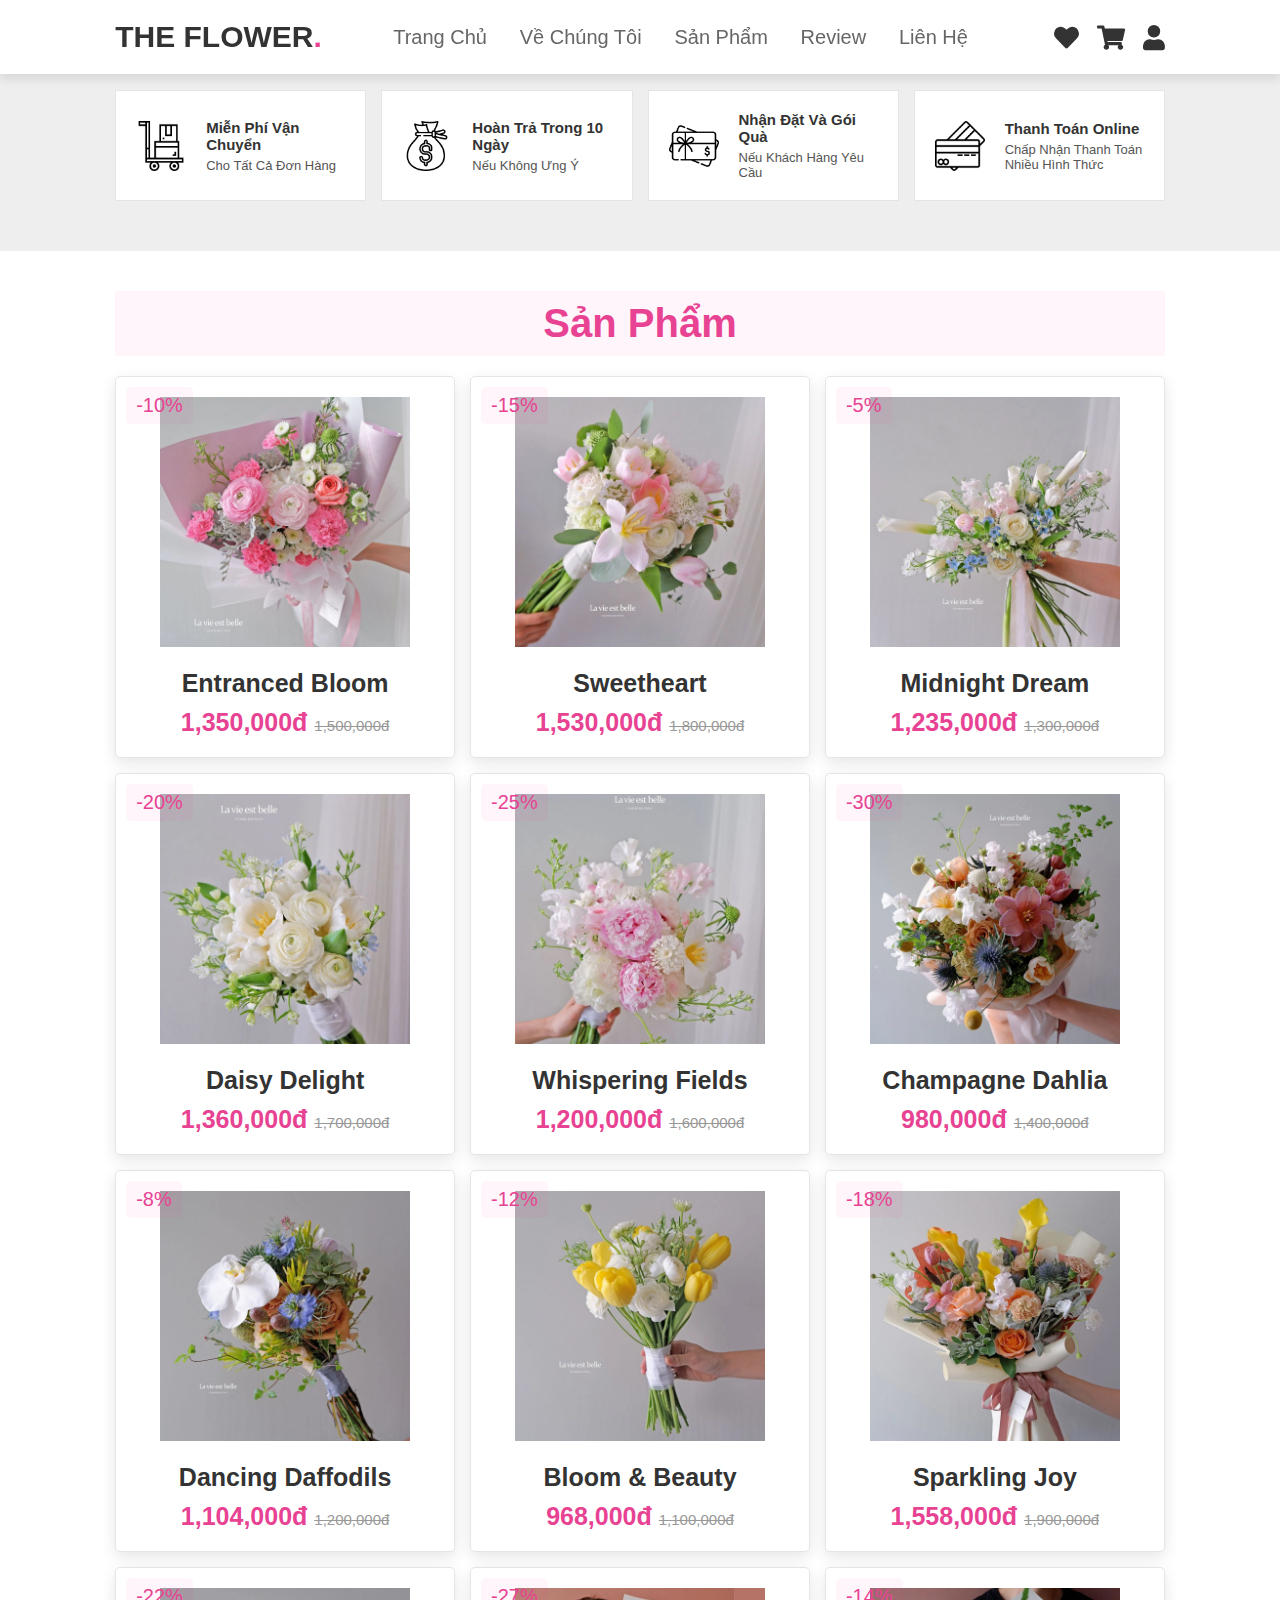
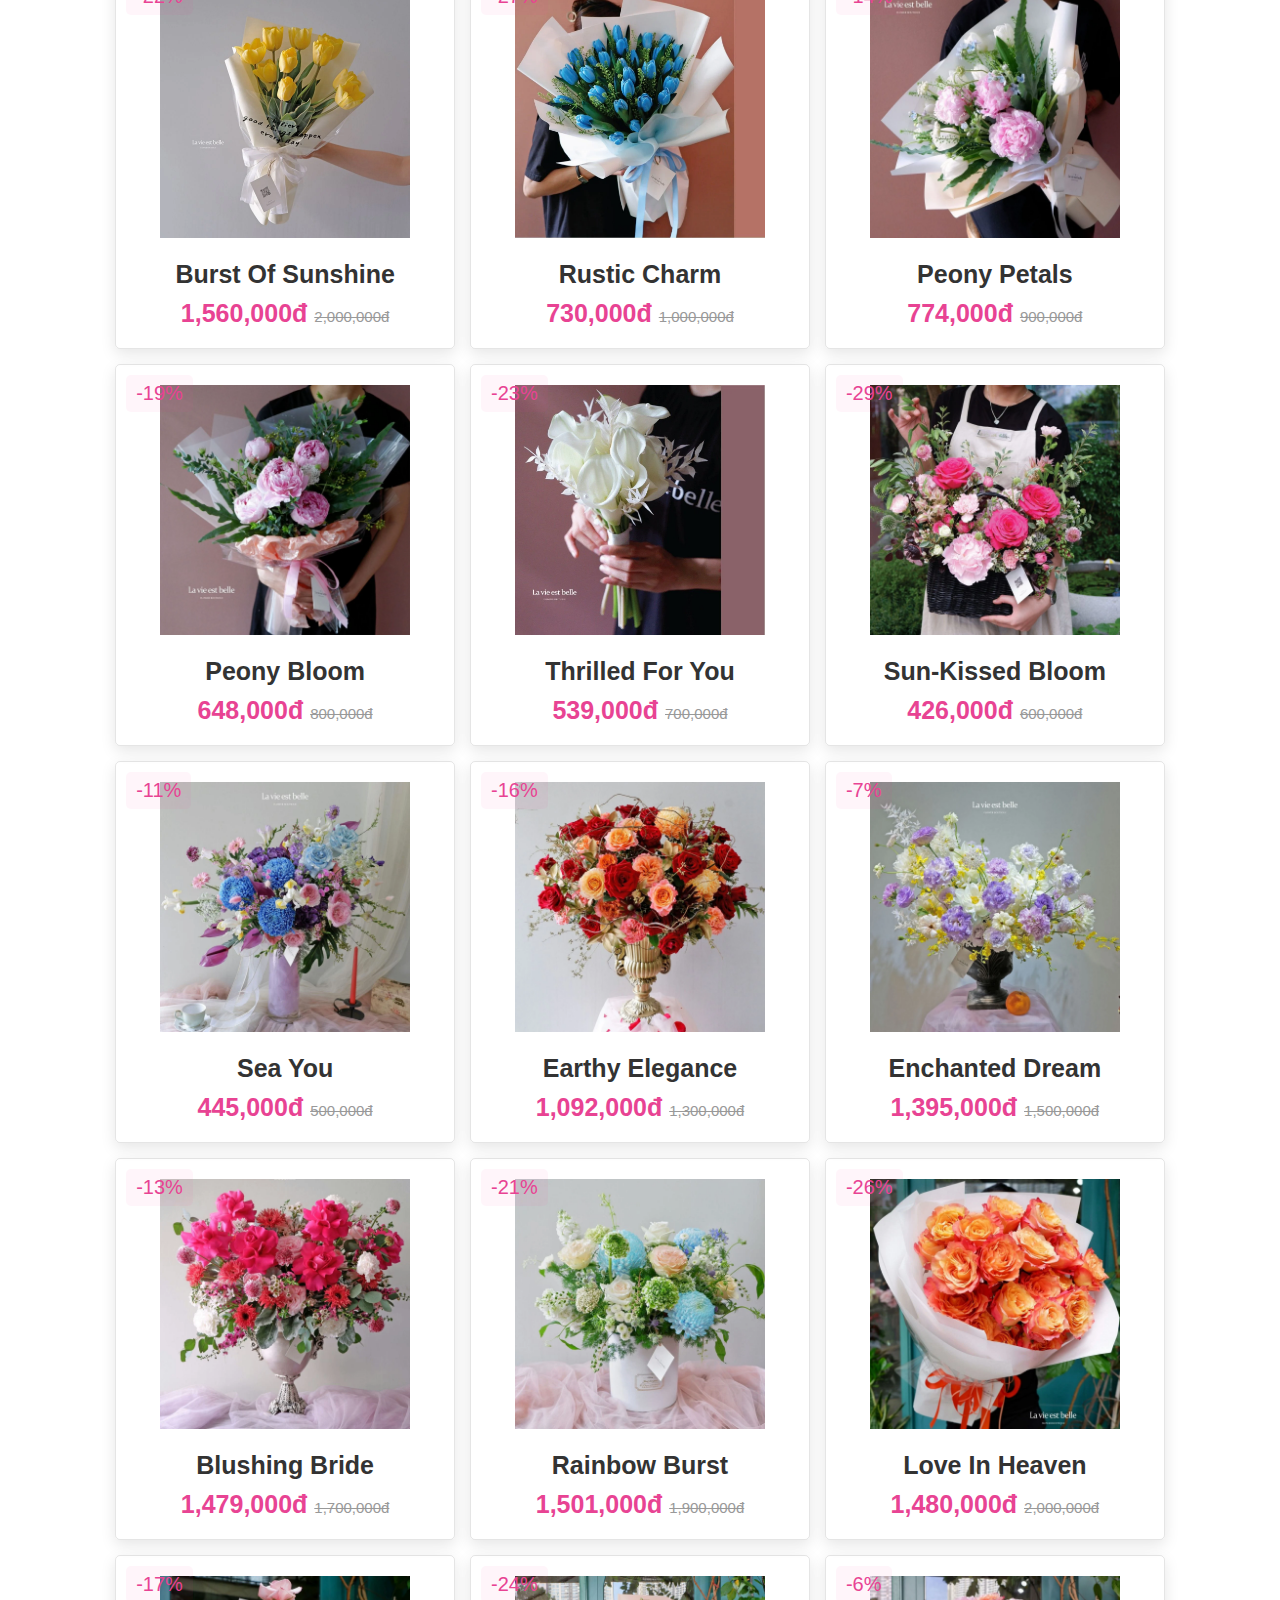
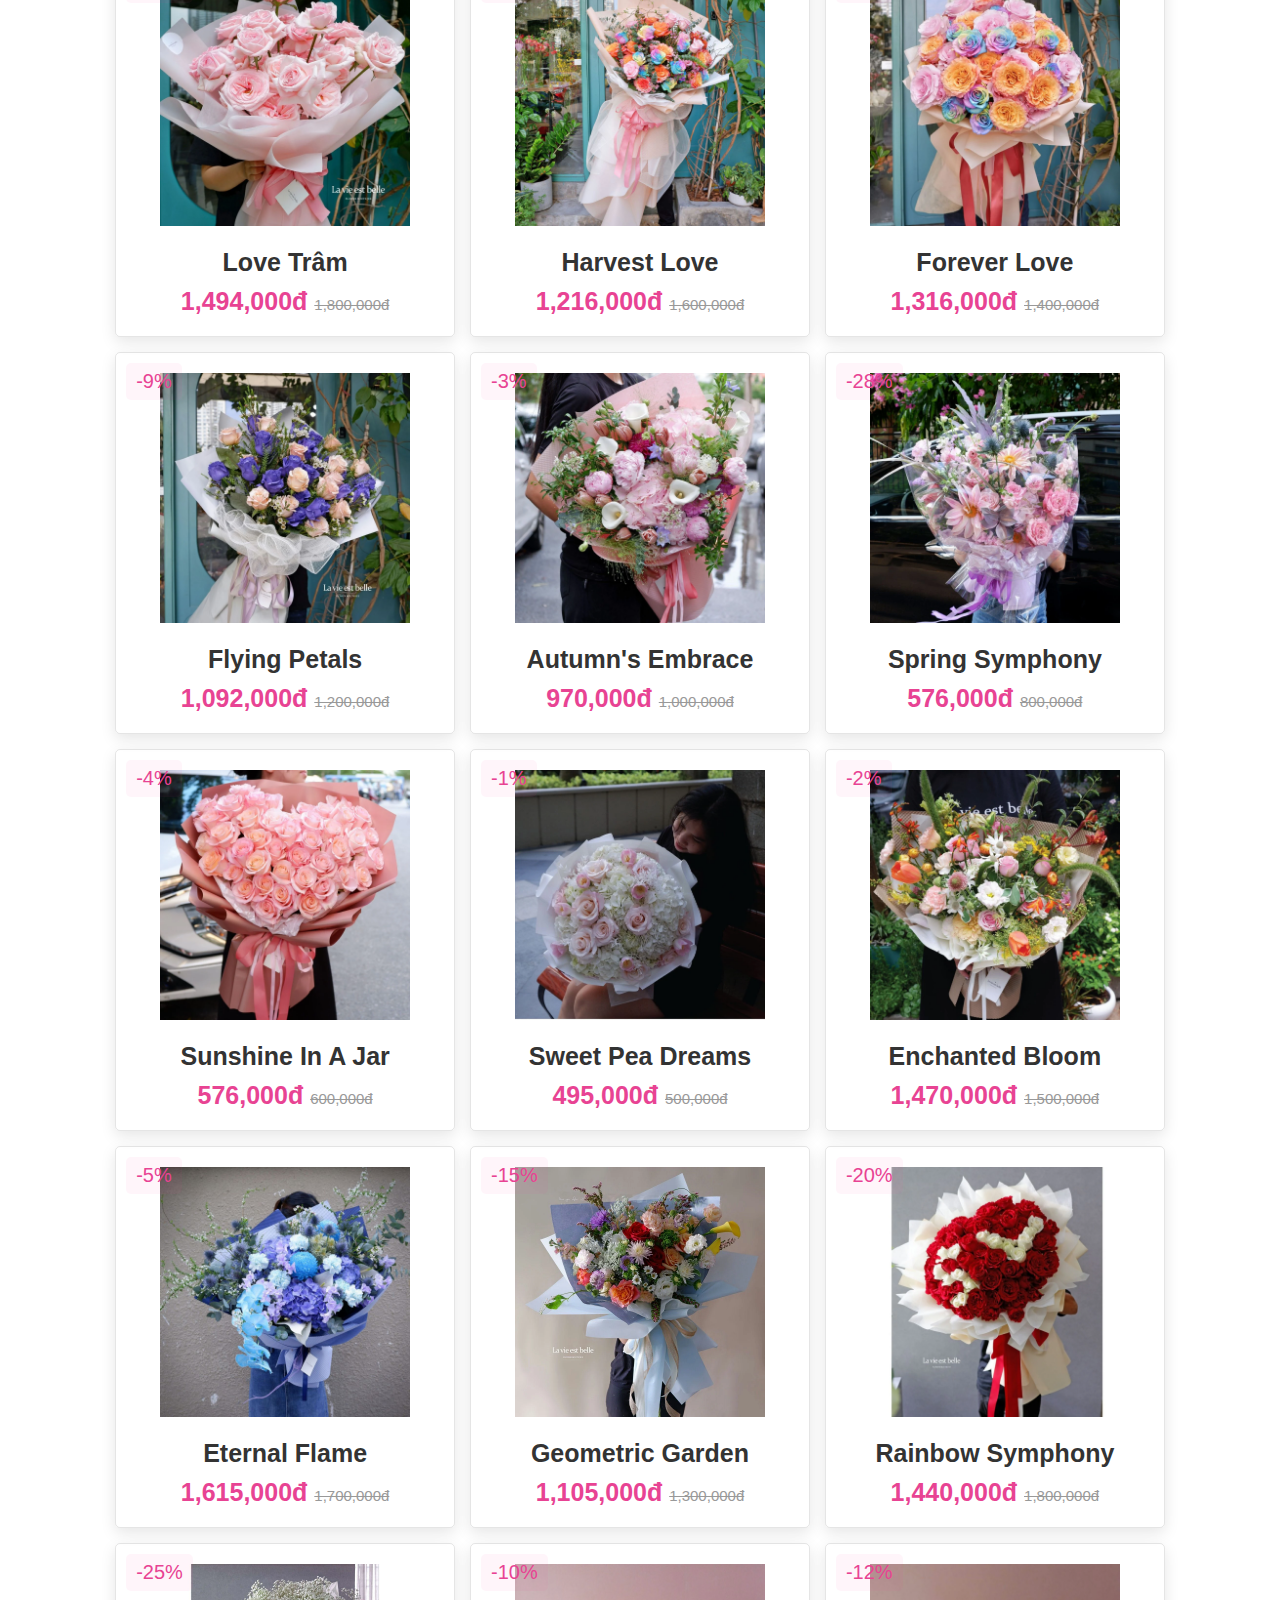
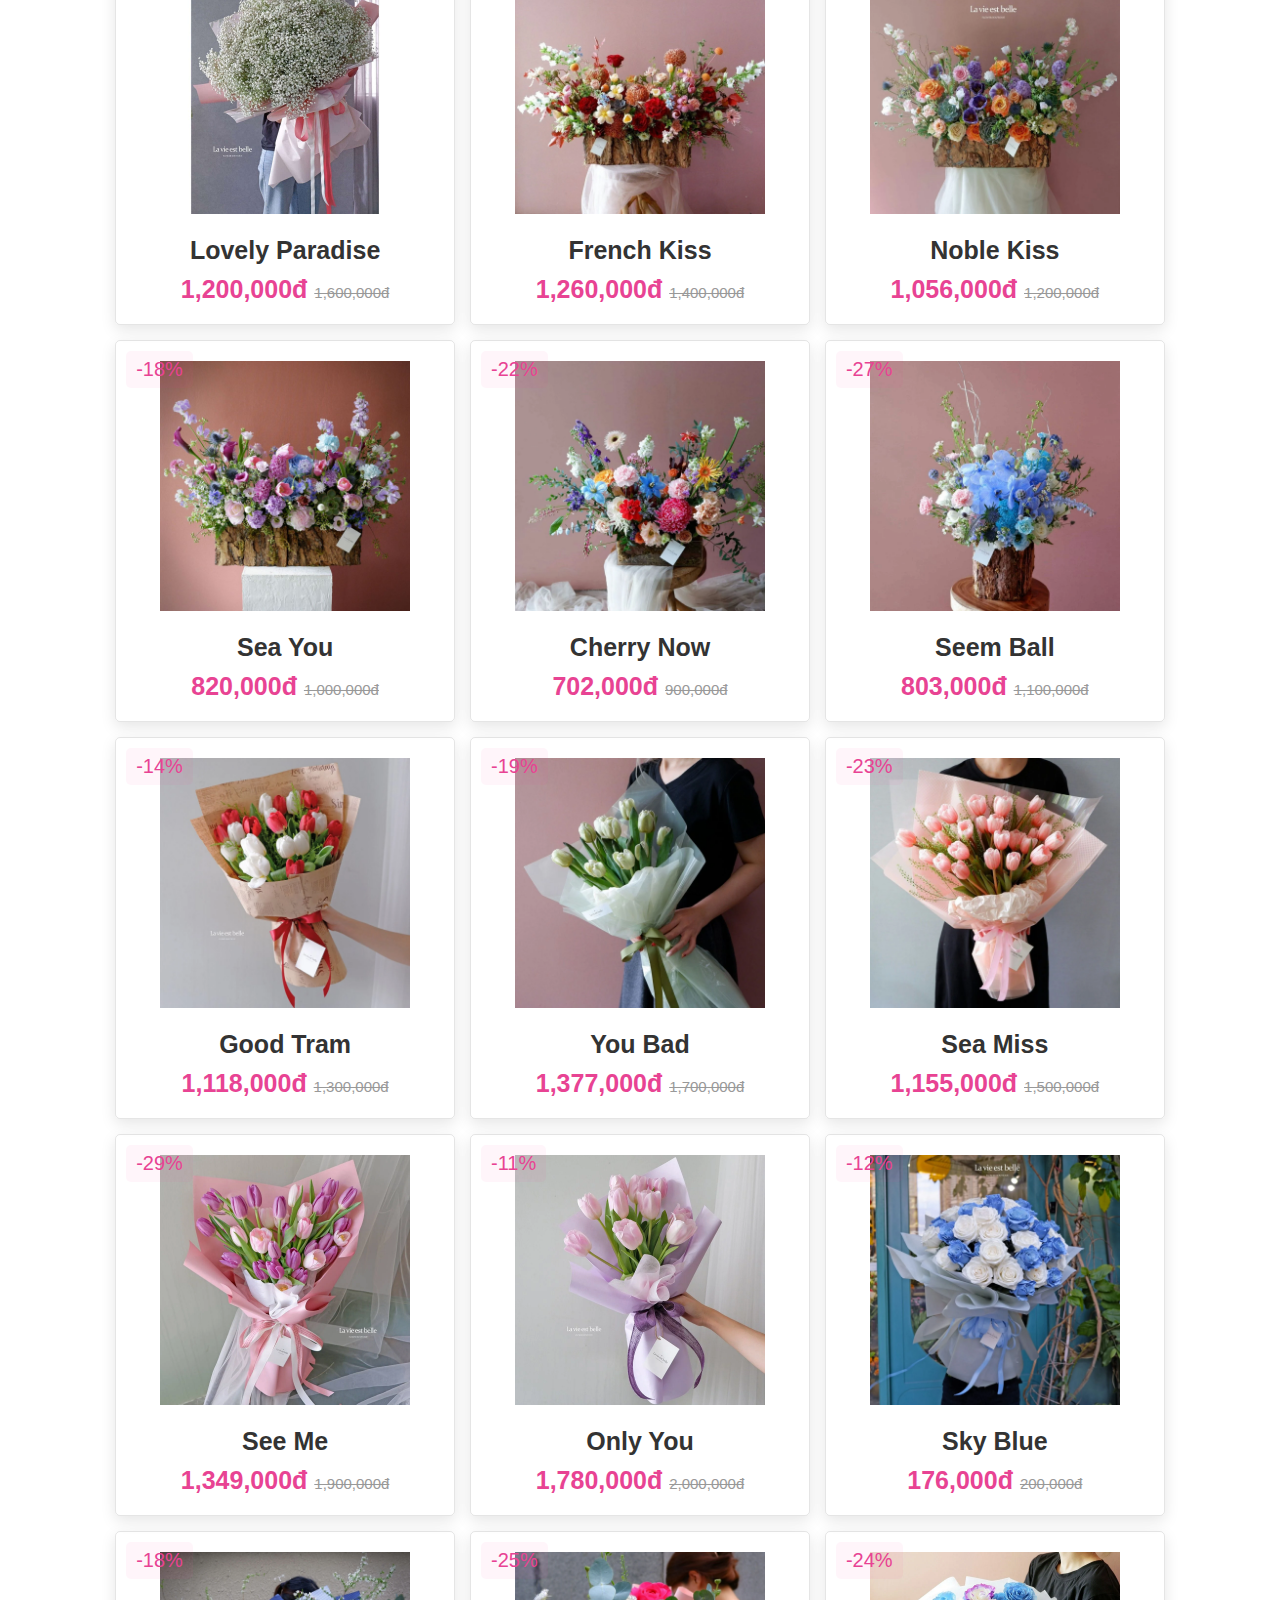
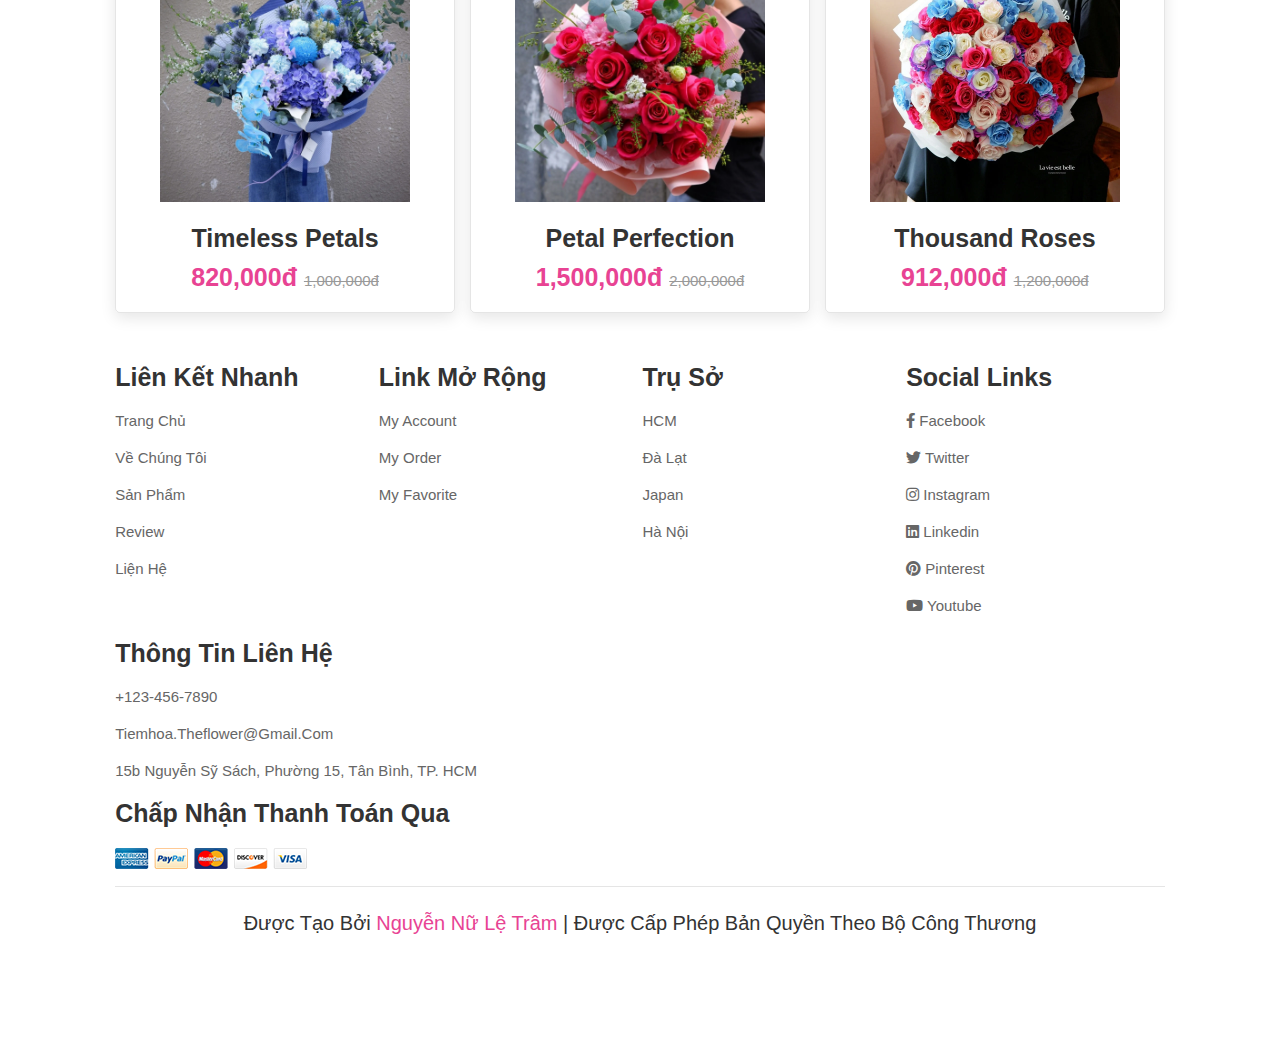
<file: products.html>
<!DOCTYPE html>
<html lang="en">
<head>
    <meta charset="UTF-8">
    <meta http-equiv="X-UA-Compatible" content="IE=edge">
    <meta name="viewport" content="width=device-width, initial-scale=1.0">
    <title>The Flower - Đặt Hoa online - Giao miễn phí tận nơi</title>

    <!-- font awesome cdn link  -->
    <link rel="stylesheet" href="https://cdnjs.cloudflare.com/ajax/libs/font-awesome/5.15.3/css/all.min.css">

    <!-- custom css file link  -->
    <link rel="stylesheet" href="css/style.css">

</head>
<body>

<!-- header section starts  -->

<header>

    <input type="checkbox" name="" id="toggler">
    <label for="toggler" class="fas fa-bars"></label>

    <a href="index.html" class="logo">THE FLOWER<span>.</span></a>

    <nav class="navbar">
        <a href="index.html">Trang chủ</a>
        <a href="index.html">Về chúng tôi</a>
        <a href="products.html">Sản phẩm</a>
        <a href="index.html">review</a>
        <a href="index.html">Liên hệ</a>
    </nav>

    <div class="icons">
        <a href="#" class="fas fa-heart"></a>
        <a href="shoppingcart.html" class="fas fa-shopping-cart"></a>
        <a href="#" class="fas fa-user"></a>
    </div>

</header>

<!-- header section ends -->

<section class="" id="home">

    <div class="content">
       <h3>  </h3>
       <h4>  </h4>
    </div>
    
</section>
<!-- icons section starts  -->

<section class="icons-container">

    <div class="icons">
        <img src="images/icon-1.png" alt="">
        <div class="info">
            <h3>Miễn phí vận chuyển</h3>
            <span>cho tất cả đơn hàng</span>
        </div>
    </div>

    <div class="icons">
        <img src="images/icon-2.png" alt="">
        <div class="info">
            <h3>Hoàn trả trong 10 ngày</h3>
            <span>nếu không ưng ý</span>
        </div>
    </div>

    <div class="icons">
        <img src="images/icon-3.png" alt="">
        <div class="info">
            <h3>Nhận Đặt và gói quà</h3>
            <span>nếu khách hàng yêu cầu</span>
        </div>
    </div>

    <div class="icons">
        <img src="images/icon-4.png" alt="">
        <div class="info">
            <h3>Thanh toán online</h3>
            <span>chấp nhận thanh toán nhiều hình thức</span>
        </div>
    </div>
   
</section>  

<!-- icons section ends -->

<!-- prodcuts section starts  -->

<section class="products" id="products">

    <h1 class="heading"> <span>Sản phẩm</span></h1>

    <div class="box-container" id="product-container">
        <!-- Sản phẩm sẽ được thêm vào đây bởi JavaScript -->
    </div>

</section>

<!-- prodcuts section ends -->

 <!-- Notification box -->
 <div class="notification" id="notification">
    <span class="message" id="notificationMessage"></span>
    <span class="close-btn" onclick="closeNotification()">×</span>
</div>



<!-- footer section starts  -->

<section class="footer">

    <div class="box-container">

        <div class="box">
            <h3>Liên kết nhanh</h3>
            <a href="#">Trang chủ</a>
            <a href="#">Về chúng tôi</a>
            <a href="#">Sản phẩm</a>
            <a href="#">Review</a>
            <a href="#">Liện hệ</a>
        </div>

        <div class="box">
            <h3>Link mở rộng</h3>
            <a href="#">my account</a>
            <a href="#">my order</a>
            <a href="#">my favorite</a>
        </div>

        <div class="box">
            <h3>Trụ sở</h3>
            <a href="#">HCM</a>
            <a href="#">Đà Lạt</a>
            <a href="#">Japan</a>
            <a href="#">Hà Nội</a>
        </div>

        <div class="box">
            <h3> Social links</h3>
            <a href="https://www.facebook.com/profile.php?id=100020104785352"> <i class="fab fa-facebook-f"></i> facebook</a>
            <a href=""> <i class="fab fa-twitter"></i> twitter</a>
            <a href=""> <i class="fab fa-instagram"></i> instagram</a>
            <a href=""> <i class="fab fa-linkedin"></i> linkedin</a>
            <a href=""> <i class="fab fa-pinterest"></i> pinterest</a>
            <a href=""> <i class="fab fa-youtube"></i> youtube</a>
        </div>

        <div class="box">
            <h3>Thông tin liên hệ</h3>
            <a href="#">+123-456-7890</a>
            <a href="#">tiemhoa.theflower@gmail.com</a>
            <a href="#">15b Nguyễn Sỹ Sách, Phường 15, Tân Bình, TP. HCM </a>
            <h3>Chấp nhận thanh toán qua</h3>
            <img src="images/payment.png" alt="payment image">
        </div>

    </div>

    <div class="credit"> Được tạo bởi<span> <a href=""> Nguyễn Nữ Lệ Trâm </a> </span> | Được cấp phép bản quyền theo bộ công thương </div>

</section>

<script src="js/randomproduct.js"></script>
<!-- footer section ends -->
<script>
    document.addEventListener('DOMContentLoaded', () => {
        loadProducts(48); // Load 9 sản phẩm
    });
</script>
</body>
</html>
</file>
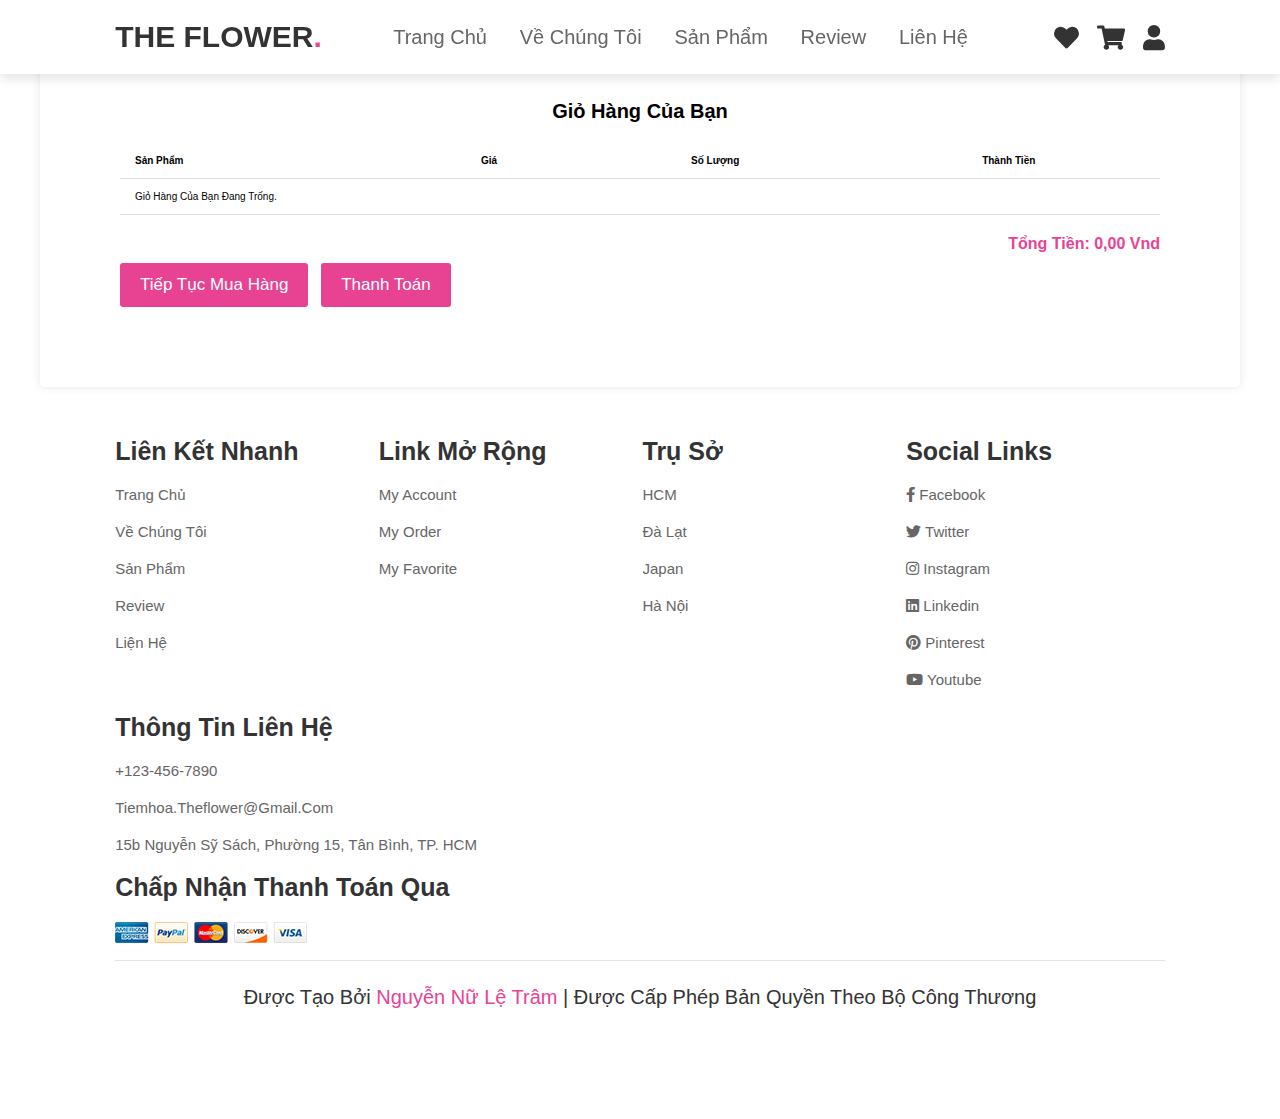
<file: shoppingcart.html>
<!DOCTYPE html>
<html lang="en">
<head>
    <meta charset="UTF-8">
    <meta http-equiv="X-UA-Compatible" content="IE=edge">
    <meta name="viewport" content="width=device-width, initial-scale=1.0">
    <title>The Flower - Đặt Hoa online - Giao miễn phí tận nơi</title>

    <!-- font awesome cdn link  -->
    <link rel="stylesheet" href="https://cdnjs.cloudflare.com/ajax/libs/font-awesome/5.15.3/css/all.min.css">

    <!-- custom css file link  -->
    <link rel="stylesheet" href="css/style.css">
    <link rel="stylesheet" href="css/shoppingcart.css">
</head>
<body>

<!-- header section starts  -->

<header>

    <input type="checkbox" name="" id="toggler">
    <label for="toggler" class="fas fa-bars"></label>

    <a href="index.html" class="logo">THE FLOWER<span>.</span></a>

    <nav class="navbar">
        <a href="index.html">Trang chủ</a>
        <a href="index.html">Về chúng tôi</a>
        <a href="products.html">Sản phẩm</a>
        <a href="index.html">review</a>
        <a href="index.html">Liên hệ</a>
    </nav>

    <div class="icons">
        <a href="#" class="fas fa-heart"></a>
        <a href="shoppingcart.html" class="fas fa-shopping-cart"></a>
        <a href="#" class="fas fa-user"></a>
    </div>

</header>

<!-- header section ends -->

<!-- main section starts -->
<main class="container">

    <h1>Giỏ hàng của bạn</h1>

    <table>
        <thead>
            <tr>
                <th>Sản phẩm</th>
                <th>Giá</th>
                <th>Số lượng</th>
                <th>Thành tiền</th>
            </tr>
        </thead>
        <tbody id="cart-items">
            <!-- Các sản phẩm trong giỏ hàng sẽ được thêm vào đây bằng JavaScript -->
        </tbody>
    </table>

    <div class="total">
        <span>Tổng tiền:</span> <span id="cart-total">0,00 vnd</span>
    </div>

    <a href="products.html" class="btn">Tiếp tục mua hàng</a>
    <a href="#" id = "checkout-btn" class="btn">Thanh toán</a>

</main>
<!-- main section ends -->

<!-- footer section starts  -->

<section class="footer">

    <div class="box-container">

        <div class="box">
            <h3>Liên kết nhanh</h3>
            <a href="#">Trang chủ</a>
            <a href="#">Về chúng tôi</a>
            <a href="#">Sản phẩm</a>
            <a href="#">Review</a>
            <a href="#">Liện hệ</a>
        </div>

        <div class="box">
            <h3>Link mở rộng</h3>
            <a href="#">my account</a>
            <a href="#">my order</a>
            <a href="#">my favorite</a>
        </div>

        <div class="box">
            <h3>Trụ sở</h3>
            <a href="#">HCM</a>
            <a href="#">Đà Lạt</a>
            <a href="#">Japan</a>
            <a href="#">Hà Nội</a>
        </div>

        <div class="box">
            <h3> Social links</h3>
            <a href="https://www.facebook.com/profile.php?id=100020104785352"> <i class="fab fa-facebook-f"></i> facebook</a>
            <a href=""> <i class="fab fa-twitter"></i> twitter</a>
            <a href=""> <i class="fab fa-instagram"></i> instagram</a>
            <a href=""> <i class="fab fa-linkedin"></i> linkedin</a>
            <a href=""> <i class="fab fa-pinterest"></i> pinterest</a>
            <a href=""> <i class="fab fa-youtube"></i> youtube</a>
        </div>

        <div class="box">
            <h3>Thông tin liên hệ</h3>
            <a href="#">+123-456-7890</a>
            <a href="#">tiemhoa.theflower@gmail.com</a>
            <a href="#">15b Nguyễn Sỹ Sách, Phường 15, Tân Bình, TP. HCM </a>
            <h3>Chấp nhận thanh toán qua</h3>
            <img src="images/payment.png" alt="payment image">
        </div>

    </div>

    <div class="credit"> Được tạo bởi<span> <a href=""> Nguyễn Nữ Lệ Trâm </a> </span> | Được cấp phép bản quyền theo bộ công thương </div>

</section>

<!-- footer section ends -->
<script src="js/shoppingcart.js"></script>
</body>
</html>
</file>
<file: css/style.css>
:root{
    --pink:#e84393;
}

*{
    margin:0; padding:0;
    box-sizing: border-box;
    font-family: Verdana, Geneva, Tahoma, sans-serif;
    outline: none; border:none;
    text-decoration: none;
    text-transform: capitalize;
    transition: .2s linear;
}

html{
    font-size: 62.5%;
    scroll-behavior: smooth;
    scroll-padding-top: 6rem;
    overflow-x: hidden;
}

section{
    padding:2rem 9%;
}

.heading{
    text-align: center;
    font-size: 4rem;
    color:#333;
    padding:1rem;
    margin:2rem 0;
    background:rgba(255, 51, 153,.05);
}

.heading span{
    color:var(--pink);
}

.btn{
    display: inline-block;
    margin-top: 1rem;
    border-radius: 5rem;
    background:#333;
    color:#fff;
    padding:.9rem 3.5rem;
    cursor: pointer;
    font-size: 1.7rem;
}

.btn:hover{
    background:var(--pink);
}

header{
    position: fixed;
    top:0; left:0; right:0;
    background:#fff;
    padding:2rem 9%;
    display: flex;
    align-items: center;
    justify-content: space-between;
    z-index: 1000;
    box-shadow: 0 .5rem 1rem rgba(0,0,0,.1);
}

header .logo{
    font-size: 3rem;
    color:#333;
    font-weight: bolder;
}

header .logo span{
    color:var(--pink);
}

header .navbar a{
    font-size: 2rem;
    padding:0 1.5rem;
    color:#666;
}

header .navbar a:hover{
    color:var(--pink);
}

header .icons a{
    font-size: 2.5rem;
    color:#333;
    margin-left: 1.5rem;
}

header .icons a:hover{
    color:var(--pink);
}

header #toggler{
    display: none;
}

header .fa-bars{
    font-size: 3rem;
    color:#333;
    border-radius: .5rem;
    padding:.5rem 1.5rem;
    cursor: pointer;
    border:.1rem solid rgba(0,0,0,.3);
    display: none;
}

.home{
    display: flex;
    align-items: center;
    min-height: 100vh;
    background:url(../images/home-bg.jpg) no-repeat;
    background-size: cover;
    background-position: center;
}

.home .content{
    max-width: 50rem;
}

.home .content h3{
    font-size: 6rem;
    color:#333;
}

.home .content span{
    font-size: 3.5rem;
    color:var(--pink);
    padding:1rem 0;
    line-height: 1.5;
}

.home .content p{
    font-size: 1.5rem;
    color:#999;
    padding:1rem 0;
    line-height: 1.5;
}

.about .row{
    display: flex;
    align-items: center;
    gap:2rem;
    flex-wrap: wrap;
    padding:2rem 0;
    padding-bottom: 3rem;
}

.about .row .video-container{
    flex:1 1 40rem;
    position: relative;
}

.about .row .video-container video{
    width:100%;
    border:1.5rem solid #fff;
    border-radius: .5rem;
    box-shadow: 0 .5rem 1rem rgba(0,0,0,.1);
    height: 100%;
    object-fit: cover;
}

.about .row .video-container h3{
    position: absolute;
    top:50%; transform: translateY(-50%);
    font-size: 3rem;
    background:#fff;
    width:100%;
    padding:1rem 2rem;
    text-align: center;
    mix-blend-mode: screen;
}

.about .row .content{
    flex:1 1 40rem;
}

.about .row .content h3{
    font-size: 3rem;
    color:#333;
}

.about .row .content p{
    font-size: 1.5rem;
    color:#999;
    padding:.5rem 0;
    padding-top: 1rem;
    line-height: 1.5;
}

.icons-container{
    background:#eee;
    display: flex;
    flex-wrap: wrap;
    gap:1.5rem;
    padding-top: 5rem;
    padding-bottom: 5rem;
}

.icons-container .icons{
    background:#fff;
    border:.1rem solid rgba(0,0,0,.1);
    padding:2rem;
    display: flex;
    align-items: center;
    flex:1 1 25rem;
}

.icons-container .icons img{
    height:5rem;
    margin-right: 2rem;
}

.icons-container .icons h3{
    color:#333;
    padding-bottom: .5rem;
    font-size: 1.5rem;
}

.icons-container .icons span{
    color:#555;
    font-size: 1.3rem;
}

.products .box-container{
    display: flex;
    flex-wrap: wrap;
    gap:1.5rem;
}

.products .box-container .box{
    flex:1 1 30rem;
    box-shadow: 0 .5rem 1.5rem rgba(0,0,0,.1);
    border-radius: .5rem;
    border:.1rem solid rgba(0,0,0,.1);
    position: relative;    
}

.products .box-container .box .discount{
    position: absolute;
    top:1rem; left:1rem;
    padding:.7rem 1rem;
    font-size: 2rem;
    color:var(--pink);
    background:rgba(255, 51, 153,.05);
    z-index: 1;
    border-radius: .5rem;
}

.products .box-container .box .image{
    position: relative;
    text-align: center;
    padding-top: 2rem;
    overflow:hidden;
}

.products .box-container .box .image img{
    height:25rem;
}

.products .box-container .box:hover .image img{
    transform: scale(1.1);
}

.products .box-container .box .image .icons{
    position: absolute;
    bottom:-7rem; left:0; right:0;
    display: flex;
}

.products .box-container .box:hover .image .icons{
    bottom:0;
}

.products .box-container .box .image .icons a{
    height: 5rem;
    line-height: 5rem;
    font-size: 2rem;
    width:50%;
    background:var(--pink);
    color:#fff;
}

.products .box-container .box .image .icons .cart-btn{
    border-left: .1rem solid #fff7;
    border-right: .1rem solid #fff7;
    width:100%;
}

.products .box-container .box .image .icons a:hover{
    background:#333;
}

.products .box-container .box .content{
    padding:2rem;
    text-align: center;
}

.products .box-container .box .content h3{
    font-size: 2.5rem;
    color:#333;
}

.products .box-container .box .content .price{
    font-size: 2.5rem;
    color:var(--pink);
    font-weight: bolder;
    padding-top: 1rem;
}

.products .box-container .box .content .price span{
    font-size: 1.5rem;
    color:#999;
    font-weight: lighter;
    text-decoration: line-through;
}

.review .box-container{
    display: flex;
    flex-wrap: wrap;
    gap:1.5rem;
}

.review .box-container .box{
    flex:1 1 30rem;
    box-shadow: 0 .5rem 1.5rem rgba(0,0,0,.1);
    border-radius: .5rem;
    padding:3rem 2rem;
    position: relative;
    border:.1rem solid rgba(0,0,0,.1);
}

.review .box-container .box .fa-quote-right{
    position: absolute;
    bottom:3rem; right:3rem;
    font-size: 6rem;
    color:#eee;
}

.review .box-container .box .stars i{
    color:var(--pink);
    font-size: 2rem;
}

.review .box-container .box p{
    color:#999;
    font-size: 1.5rem;
    line-height: 1.5;
    padding-top: 2rem;
}

.review .box-container .box .user{
    display: flex;
    align-items: center;
    padding-top: 2rem;
}

.review .box-container .box .user img{
    height:6rem;
    width:6rem;
    border-radius: 50%;
    object-fit: cover;
    margin-right: 1rem;
}

.review .box-container .box .user h3{
    font-size: 2rem;
    color:#333;
}

.review .box-container .box .user span{
    font-size: 1.5rem;
    color:#999;
}

.contact .row{
    display: flex;
    flex-wrap: wrap-reverse;
    gap:1.5rem;
    align-items: center;
}

.contact .row form{
    flex:1 1 40rem;
    padding:2rem 2.5rem;
    box-shadow: 0 .5rem 1.5rem rgba(0,0,0,.1);
    border:.1rem solid rgba(0,0,0,.1);
    background: #fff;
    border-radius: .5rem;
}

.contact .row .image{
    flex:1 1 40rem;
}

.contact .row .image img{
    width: 100%;
}

.contact .row form .box{
    padding:1rem;
    font-size: 1.7rem;
    color:#333;
    text-transform: none;
    border:.1rem solid rgba(0,0,0,.1);
    border-radius: .5rem;
    margin:.7rem 0;
    width: 100%;
}

.contact .row form .box:focus{
    border-color: var(--pink);
}

.contact .row form textarea{
    height: 15rem;
    resize: none;
}

.footer .box-container{
    display: flex;
    flex-wrap: wrap;
    gap: 0.5rem;
}

.footer .box-container .box{
    flex:1 1 25rem;
}

.footer .box-container .box h3{
    color:#333;
    font-size: 2.5rem;
    padding:1rem 0;
}

.footer .box-container .box a{
    display: block;
    color:#666;
    font-size: 1.5rem;
    padding:1rem 0;
}

.footer .box-container .box a:hover{
    color:var(--pink);
    text-decoration: underline;
}

.footer .box-container .box  img{
    margin-top: 1rem;
}

.footer .credit{
    text-align: center;
    padding:1.5rem;
    margin-top: 1.5rem;
    padding-top: 2.5rem;
    font-size: 2rem;
    color:#333;
    border-top: .1rem solid rgba(0,0,0,.1);
    padding-bottom: 9rem;
}

.footer .credit span a{
    color:var(--pink);
}

.footer .credit span a:hover{
    color:white;
    background-color: green;
    padding: 0px 5px;
}
/* Hop thoai thong bao */
.notification {
    position: fixed;
    top: 50px;
    left: 50%;
    transform: translateX(-50%);
    background-color: #fff;
    border: 1px solid #ccc;
    box-shadow: 0 0 10px rgba(0,0,0,0.1);
    padding: 10px 20px;
    z-index: 1000; /* Ensure it's above other content */
    display: none; /* Hidden by default */
}

.notification .message {
    display: block;
    font-size: 16px;
    color: #333;
}

.notification .close-btn {
    position: absolute;
    top: 5px;
    right: 10px;
    cursor: pointer;
    font-size: 20px;
    color: #aaa;
}












/* media queries  */
@media (max-width:991px){
    
    html{
        font-size: 55%;
    }

    header{
        padding:2rem;
    }

    section{
        padding:2rem;
    }

    .home{
        background-position: left;
    }

}

@media (max-width:768px){

    header .fa-bars{
        display: block;
    }

    header .navbar{
        position:absolute;
        top:100%; left:0; right:0;
        background:#eee;
        border-top: .1rem solid rgba(0,0,0,.1);
        clip-path: polygon(0 0, 100% 0, 100% 0, 0 0);
    }

    header #toggler:checked ~ .navbar{
        clip-path:polygon(0 0, 100% 0, 100% 100%, 0% 100%);
    }

    header .navbar a{
        margin:1.5rem;
        padding:1.5rem;
        background:#fff;
        border:.1rem solid rgba(0,0,0,.1);
        display: block;
    }

    .home .content h3{
        font-size: 5rem;
    }

    .home .content span{
        font-size: 2.5rem;
    }

    .icons-container .icons h3{
        font-size: 2rem;
    }
    
    .icons-container .icons span{
        font-size: 1.7rem;
    }
    
}

@media (max-width:450px){
    
    html{
        font-size: 50%;
    }

    .heading{
        font-size: 3rem;
    }

}
</file>
<file: css/shoppingcart.css>
/* Main Section */
.container {
    max-width: 1200px;
    margin: 20px auto;
    background-color: #fff;
    padding: 80px;
    border-radius: 5px;
    box-shadow: 0 0 10px rgba(0,0,0,0.1);
}

h1 {
    text-align: center;
    margin-bottom: 20px;
}

table {
    width: 100%;
    border-collapse: collapse;
    margin-bottom: 20px;
}

th, td {
    padding: 12px 15px;
    text-align: center;
    border-bottom: 1px solid #ddd;
}

th:first-child, td:first-child {
    text-align: left;
}

.total {
    text-align: right;
    margin-top: 10px;
    font-size: 1.6rem;
    font-weight: bold;
}

.total span {
    color: #e84393;
}

.btn {
    background-color: #e84393;
    color: white;
    padding: 12px 20px;
    border: none;
    cursor: pointer;
    border-radius: 3px;
    text-decoration: none;
    display: inline-block;
    margin-right: 10px;
    transition: background-color 0.3s ease;
}

.btn:hover {
    background-color: #d81b60;
}

/* Cart Item */
.cart-item {
    display: flex;
    align-items: center;
    border-bottom: 1px solid #ccc;
    padding: 20px 0;
}

.cart-item img {
    width: 100px;
    height: 100px;
    object-fit: cover;
    margin-right: 20px;
    border-radius: 5px;
    box-shadow: 0 0 5px rgba(0, 0, 0, 0.1);
}

.cart-item .item-details {
    flex: 1;
}

.cart-item h3 {
    font-size: 1.8rem;
    margin-bottom: 10px;
}

.cart-item .price {
    font-size: 1.6rem;
    font-weight: bold;
    color: #e84393;
    margin-bottom: 10px;
}

.cart-item .quantity {
    font-size: 1.4rem;
    margin-bottom: 10px;
}

.cart-item .total-price {
    font-size: 1.6rem;
    font-weight: bold;
}

/* Total Section */
.total-section {
    margin-top: 30px;
    padding: 20px;
    background-color: #fff;
    box-shadow: 0 0 10px rgba(0, 0, 0, 0.1);
    border-radius: 5px;
    text-align: center;
}

.total-section h2 {
    font-size: 2rem;
    margin-bottom: 10px;
}

.total-section .total-amount {
    font-size: 1.8rem;
    font-weight: bold;
    color: #e84393;
    margin-bottom: 20px;
}

.total-section .btn {
    padding: 12px 25px;
    background-color: #333;
    color: #fff;
    text-decoration: none;
    text-transform: uppercase;
    font-size: 1.4rem;
    border-radius: 5px;
    transition: background-color 0.3s ease;
}

.total-section .btn:hover {
    background-color: #e84393;
}

/* Child Cart */

.product-name {
    text-align: left;
    font-weight: bold;
    font-size: 1.6rem; /* Tăng kích thước font chữ */
}

.product-price, .product-total {
    text-align: center;
    font-size: 1.6rem; /* Tăng kích thước font chữ */
}

.product-quantity {
    text-align: center;
    font-size: 1.6rem; /* Tăng kích thước font chữ */
}
</file>
